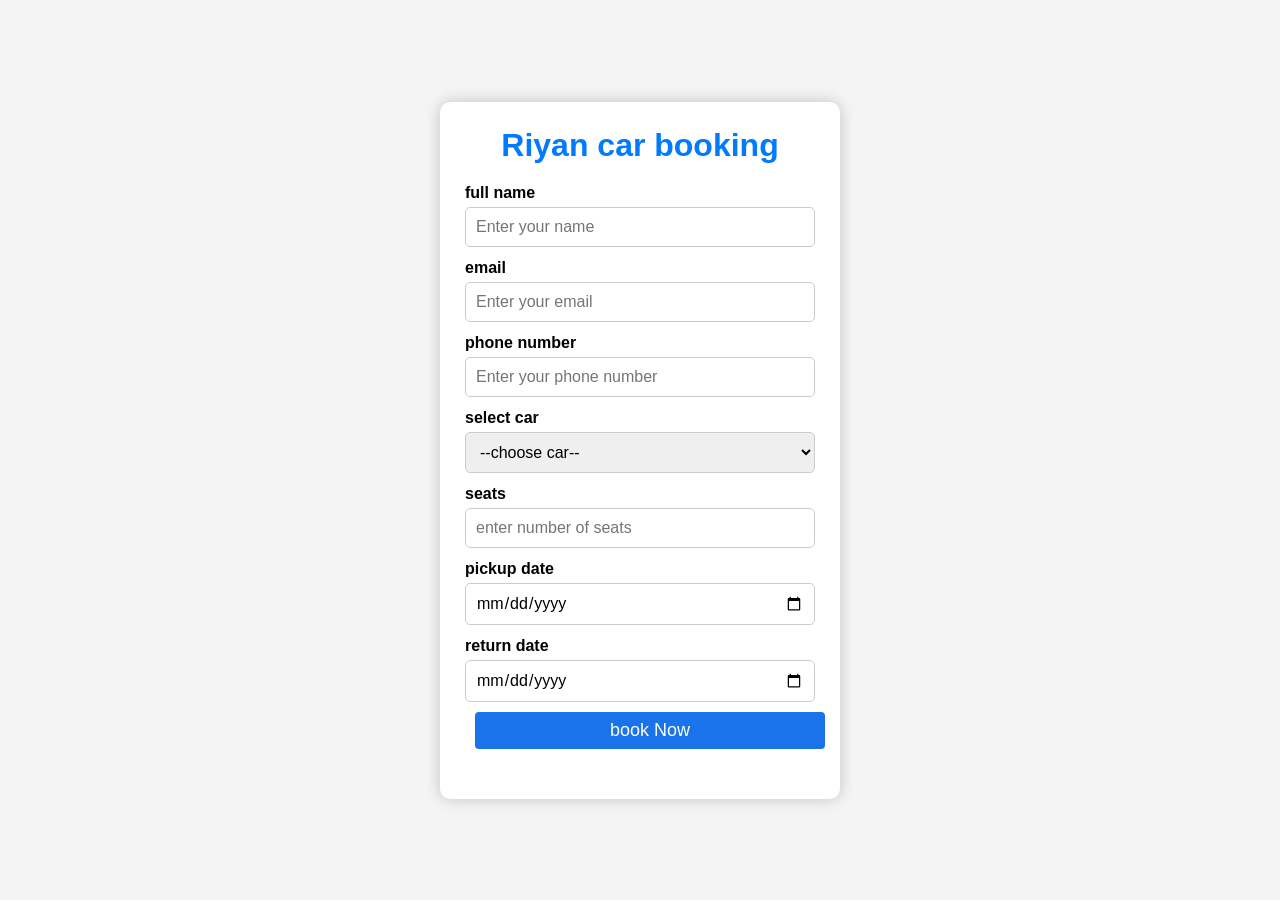
<file: index.html>
<!DOCTYPE html>
<html lang="en">
<head>
    
    <meta charset="UTF-8">
    <meta name="viewport" content="width=device-width, initial-scale=1.0">
    <title>car booking</title>
    <link rel="stylesheet" href="style.css">
    <link rel="manifest" href="manifest.json">
    <meta name="theme-color" content="#1a73e8">
    

</head>
<body>
    <div class="container">
        <h1>Riyan car booking</h1>
        <form id="bookingForm" action="#">
            <label>full name</label>
            <input type="text" id="name" placeholder="Enter your name" required>

            <label>email</label>
            <input type="email" id="email" placeholder="Enter your email" required>

            <label>phone number</label>
            <input type="tel" id="phone" placeholder="Enter your phone number" required>

            <label>select car</label>
            <select id="car" required>
                <option value="">--choose car--</option>
                <option>maruti ertiga</option>
            </select>
    

            <label>seats</label>
            <input type="number" id="seats"placeholder="enter number of seats" required>
            
    
                
                
                <label>pickup date</label>
                <input type="date" id="pickup" required>

                <label>return date</label>
                <input type="date" id="return" required>
                <button id="installBtn"
                style="display:none;">
            Install App</button>
                
                <button type="submit">book Now</button>
        </form>
        
        <p id="message"></p>
   

    <script src="script.js"></script>

    
</body>
</html>
</file>
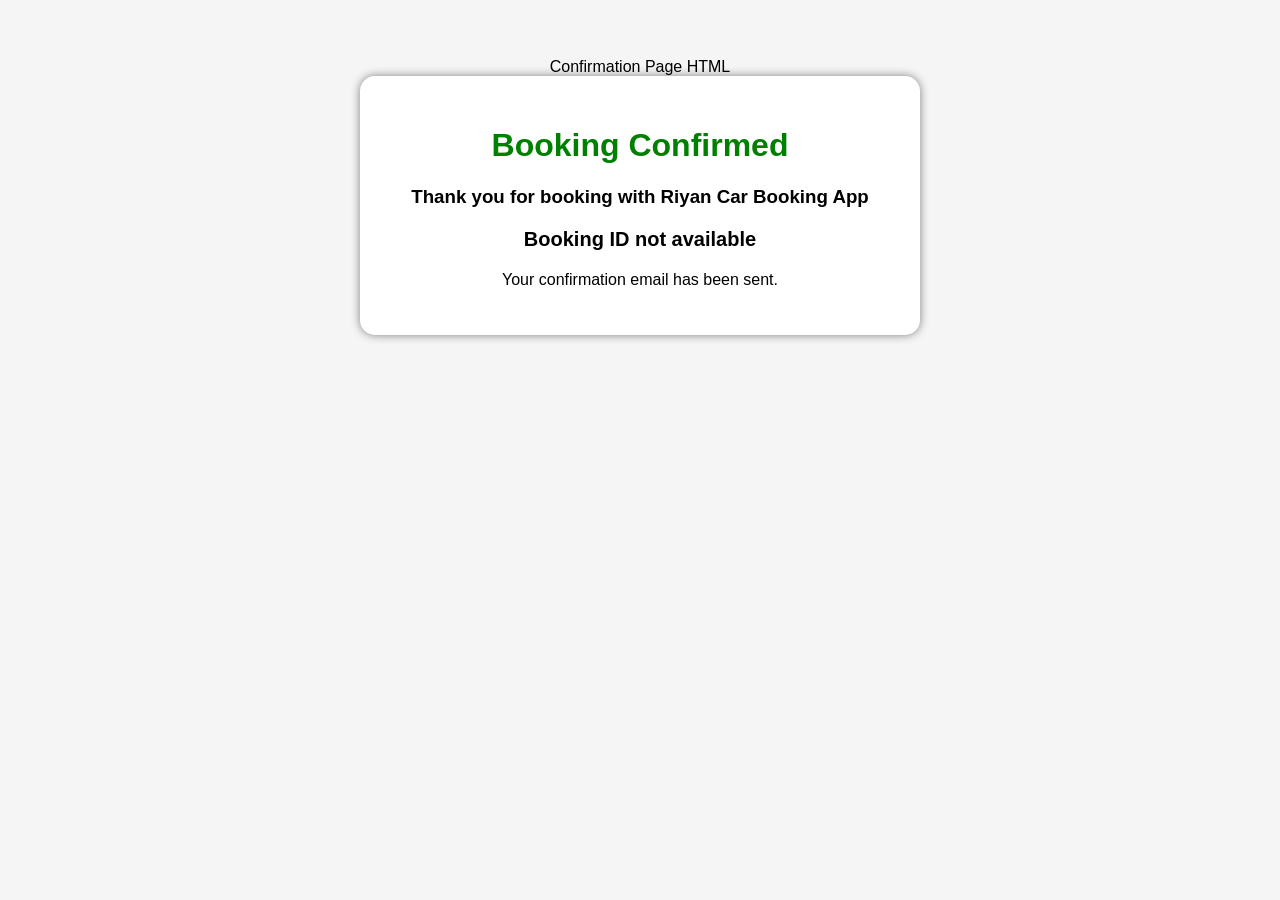
<file: confirmation.html>
Confirmation Page HTML

<!DOCTYPE html>
<html lang="en">
<head>
    <meta charset="UTF-8">
    <meta name="viewport" content="width=device-width, initial-scale=1.0">

    <title>Booking Confirmed</title>

    <style>
        body {
            font-family: Arial, Helvetica, sans-serif;
            text-align: center;
            padding: 50px;
            background-color: #f5f5f5;
        }

        .box {
            max-width: 500px;
            margin: auto;
            background: white;
            border-radius: 15px;
            padding: 30px;
            box-shadow: 0 0 10px gray;
        }

        h1 {
            color: green;
        }

        #bookingId {
            font-size: 20px;
            font-weight: bold;
            margin-top: 20px;
        }
    </style>
</head>

<body>

    <div class="box">

        <h1>Booking Confirmed</h1>

        <h3>
            Thank you for booking with Riyan Car Booking App
        </h3>

        <p id="bookingId">
            Loading Booking ID...
        </p>

        <p>
            Your confirmation email has been sent.
        </p>

    </div>


    <script>

        // Get the response saved by the booking page
        const responseText = localStorage.getItem("bookingResponse");

        let bookingId = null;

        if (responseText) {

            try {

                const response = JSON.parse(responseText);

                console.log("Booking response:", response);

                // Get Booking ID from n8n response
                bookingId = response.bookingId;

            } catch (error) {

                console.error(
                    "Error reading booking response:",
                    error
                );

            }
        }


        // Display Booking ID
        if (bookingId) {

            document.getElementById("bookingId").innerHTML =
                "Your Booking ID: " + bookingId;

        } else {

            document.getElementById("bookingId").innerHTML =
                "Booking ID not available";

        }

    </script>

</body>
</html>
</file>
<file: style.css>
*{
    margin: 0;
    padding: 0;
    box-sizing: border-box;
    font-family: Arial, Helvetica, sans-serif;
}
body{
    background: #f4f4f4;
    display: flex;
    justify-content: center;
    align-items: center;
    height: 100vh;
}
.container{
    background: white;
    width: 400px;
    padding: 25px;
    border-radius: 10px;
    box-shadow: 0 0 15px rgba(0, 0, 0, 0.2);
}
h1{
    text-align: center;
    color: #007bff;
    margin-bottom: 20px;
}
label{
    display: block;
    margin-top: 12px;
    margin-bottom: 5px;
    font-weight: bold;

}
input,
select{
    width: 100%;
    padding: 10px;
    border: 1px solid #ccc;
    border-radius: 5px;
    font-size: 16px;
}
input[type="number"]{
    width: 100%;
    padding: 10px;
    border: 1px solid #ccc;
    font-size: 16px;
    margin-bottom: 1opx;
}
button{
    width: 100%;
    margin-top: 20px;
    padding: 12px;
    background: #007bff;
    color: white;
    border: none;
    border-radius: 5px;
    font-size: 18px;
    cursor: pointer;
}
button:hover{
    background: #0056b3;
}
#message{
    margin-top: 15px;
    text-align: center;
    font-weight: bold;
    color: green;
}
button {
    margin: 10px;
    padding: 8px 16px;
    background-color: #1a73e8;
    color: white;
    border: none;
    border-radius: 4px;
    cursor: pointer;
}
button:hover {
    background-color: #155ab6;
}
</file>
